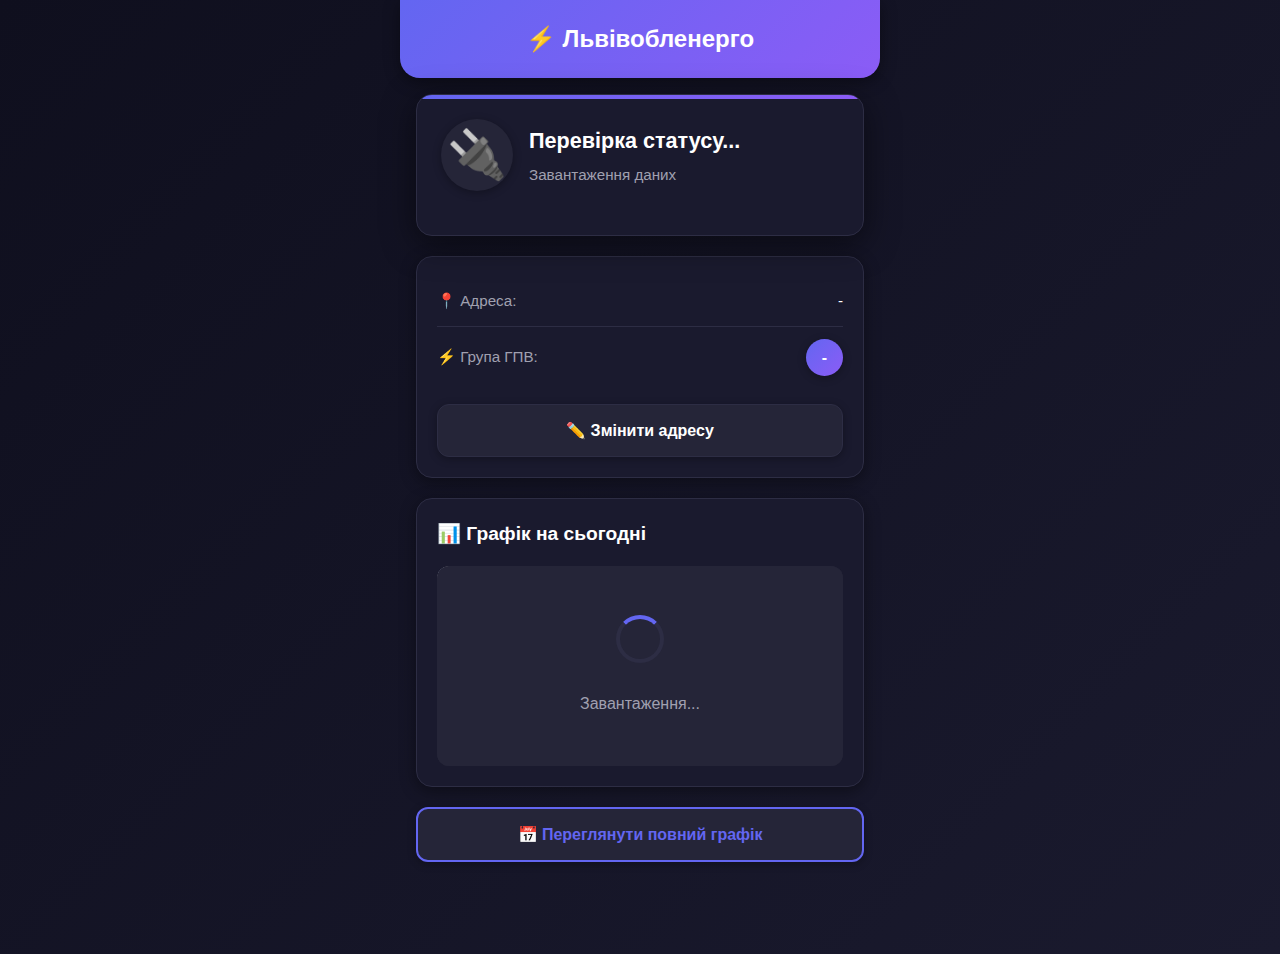
<file: webapp/public/index_new.html>
<!DOCTYPE html>
<html lang="uk">
<head>
    <meta charset="UTF-8">
    <meta name="viewport" content="width=device-width, initial-scale=1.0, maximum-scale=1.0, user-scalable=no">
    <meta name="theme-color" content="#1e1e2e">
    <title>Львівобленерго - Графіки відключень</title>
    <script src="https://telegram.org/js/telegram-web-app.js"></script>
    <link rel="stylesheet" href="styles_new.css">
</head>
<body>
    <div class="app">
        <!-- Saved Address View with Power Status -->
        <div id="dashboard-view" class="view">
            <div class="header-compact">
                <h1>⚡ Львівобленерго</h1>
            </div>
            
            <div class="container">
                <!-- Power Status Card -->
                <div class="power-status-card" id="power-status-card">
                    <div class="status-indicator" id="status-indicator">
                        <div class="status-icon" id="status-icon">🔌</div>
                        <div class="status-text">
                            <h2 id="status-title">Перевірка статусу...</h2>
                            <p id="status-subtitle">Завантаження даних</p>
                        </div>
                    </div>
                    
                    <!-- Timer/Countdown -->
                    <div class="countdown-section" id="countdown-section" style="display: none;">
                        <div class="countdown-label" id="countdown-label">До відключення:</div>
                        <div class="countdown-timer" id="countdown-timer">
                            <div class="time-unit">
                                <span class="time-value" id="hours">00</span>
                                <span class="time-label">год</span>
                            </div>
                            <div class="time-separator">:</div>
                            <div class="time-unit">
                                <span class="time-value" id="minutes">00</span>
                                <span class="time-label">хв</span>
                            </div>
                            <div class="time-separator">:</div>
                            <div class="time-unit">
                                <span class="time-value" id="seconds">00</span>
                                <span class="time-label">сек</span>
                            </div>
                        </div>
                    </div>
                </div>
                
                <!-- Address Info Card -->
                <div class="info-card">
                    <div class="info-row">
                        <span class="info-label">📍 Адреса:</span>
                        <span class="info-value" id="saved-address-text">-</span>
                    </div>
                    <div class="info-row">
                        <span class="info-label">⚡ Група ГПВ:</span>
                        <span class="group-badge" id="saved-group-text">-</span>
                    </div>
                    <button class="secondary-btn" id="change-address-btn">
                        ✏️ Змінити адресу
                    </button>
                </div>
                
                <!-- Schedule Preview -->
                <div class="schedule-card">
                    <h3>📊 Графік на сьогодні</h3>
                    <div class="schedule-preview" id="schedule-preview">
                        <img id="schedule-image" class="schedule-image" alt="Графік відключень">
                        <div class="schedule-loading" id="schedule-loading">
                            <div class="spinner"></div>
                            <p>Завантаження...</p>
                        </div>
                        <div class="schedule-error" id="schedule-error" style="display: none;">
                            <p>❌ Помилка завантаження</p>
                            <button class="retry-btn" id="retry-schedule-btn">🔄 Повторити</button>
                        </div>
                    </div>
                </div>
                
                <!-- Quick Actions -->
                <div class="quick-actions">
                    <button class="action-btn" id="view-full-schedule-btn">
                        📅 Переглянути повний графік
                    </button>
                </div>
            </div>
        </div>
        
        <!-- Address Selection View -->
        <div id="select-view" class="view" style="display: none;">
            <div class="header">
                <h1>⚡ Львівобленерго</h1>
                <p>Оберіть вашу адресу</p>
            </div>
            
            <div class="container">
                <div class="step" id="step-city">
                    <div class="form-group">
                        <label for="city-search">🏙️ Населений пункт</label>
                        <div class="search-wrapper">
                            <div class="search-container">
                                <input type="text" id="city-search" placeholder="Введіть назву (напр. Львів)..." autocomplete="off">
                                <button class="clear-btn" id="city-clear">✕</button>
                            </div>
                            <div class="dropdown" id="city-dropdown"></div>
                        </div>
                        <div class="selected-value" id="city-selected"></div>
                    </div>
                </div>
                
                <div class="step disabled" id="step-street">
                    <div class="form-group">
                        <label for="street-search">🛣️ Вулиця</label>
                        <div class="search-wrapper">
                            <div class="search-container">
                                <input type="text" id="street-search" placeholder="Введіть назву вулиці..." autocomplete="off" disabled>
                                <button class="clear-btn" id="street-clear">✕</button>
                            </div>
                            <div class="dropdown" id="street-dropdown"></div>
                        </div>
                        <div class="selected-value" id="street-selected"></div>
                    </div>
                </div>
                
                <div class="step disabled" id="step-building">
                    <div class="form-group">
                        <label for="building-search">🏠 Номер будинку</label>
                        <div class="search-wrapper">
                            <div class="search-container">
                                <input type="text" id="building-search" placeholder="Введіть номер..." autocomplete="off" disabled>
                                <button class="clear-btn" id="building-clear">✕</button>
                            </div>
                            <div class="dropdown" id="building-dropdown"></div>
                        </div>
                        <div class="selected-value" id="building-selected"></div>
                    </div>
                </div>
                
                <div class="result" id="result" style="display: none;">
                    <div class="result-card">
                        <h3>📍 Обрана адреса:</h3>
                        <p id="result-address"></p>
                        <div class="group-info">
                            <span>⚡ Група ГПВ:</span>
                            <span class="group-badge" id="result-group"></span>
                        </div>
                    </div>
                </div>
                
                <div id="loading" class="loading" style="display: none;">
                    <div class="spinner"></div>
                    <p>Завантаження...</p>
                </div>
                
                <div id="error" class="error-message" style="display: none;">
                    <p id="error-message"></p>
                </div>
            </div>
            
            <div class="footer" id="footer-select">
                <button class="primary-btn" id="submit-btn" disabled>
                    💾 Зберегти адресу
                </button>
            </div>
        </div>
    </div>
    
    <script src="app_new.js"></script>
</body>
</html>
</file>
<file: webapp/public/styles_new.css>
:root {
    --bg-primary: #0f0f1e;
    --bg-secondary: #1a1a2e;
    --bg-tertiary: #252538;
    --text-primary: #ffffff;
    --text-secondary: #a0a0b0;
    --accent: #6366f1;
    --accent-hover: #4f46e5;
    --success: #10b981;
    --success-bg: #064e3b;
    --warning: #f59e0b;
    --warning-bg: #78350f;
    --error: #ef4444;
    --error-bg: #7f1d1d;
    --border: #2d2d44;
    --shadow-sm: 0 2px 8px rgba(0, 0, 0, 0.3);
    --shadow-md: 0 4px 16px rgba(0, 0, 0, 0.4);
    --shadow-lg: 0 8px 32px rgba(0, 0, 0, 0.5);
    --radius-sm: 8px;
    --radius-md: 12px;
    --radius-lg: 16px;
}

* {
    margin: 0;
    padding: 0;
    box-sizing: border-box;
}

body {
    font-family: -apple-system, BlinkMacSystemFont, 'Segoe UI', Roboto, Oxygen, Ubuntu, Cantarell, sans-serif;
    background: linear-gradient(135deg, var(--bg-primary) 0%, var(--bg-secondary) 100%);
    color: var(--text-primary);
    min-height: 100vh;
    line-height: 1.6;
    -webkit-font-smoothing: antialiased;
}

.app {
    max-width: 480px;
    margin: 0 auto;
    min-height: 100vh;
}

.view {
    animation: fadeIn 0.3s ease-out;
}

@keyframes fadeIn {
    from {
        opacity: 0;
        transform: translateY(10px);
    }
    to {
        opacity: 1;
        transform: translateY(0);
    }
}

/* ========== HEADER ========== */
.header {
    text-align: center;
    padding: 32px 20px;
    background: linear-gradient(135deg, #6366f1 0%, #8b5cf6 100%);
    border-radius: 0 0 24px 24px;
    box-shadow: var(--shadow-md);
    margin-bottom: 20px;
}

.header h1 {
    font-size: 1.75rem;
    font-weight: 700;
    margin-bottom: 8px;
}

.header p {
    font-size: 0.95rem;
    opacity: 0.95;
}

.header-compact {
    text-align: center;
    padding: 20px;
    background: linear-gradient(135deg, #6366f1 0%, #8b5cf6 100%);
    border-radius: 0 0 20px 20px;
    box-shadow: var(--shadow-md);
    margin-bottom: 16px;
}

.header-compact h1 {
    font-size: 1.5rem;
    font-weight: 700;
}

/* ========== CONTAINER ========== */
.container {
    padding: 0 16px 80px;
}

/* ========== POWER STATUS CARD ========== */
.power-status-card {
    background: var(--bg-secondary);
    border-radius: var(--radius-lg);
    padding: 24px;
    margin-bottom: 20px;
    box-shadow: var(--shadow-lg);
    border: 1px solid var(--border);
    overflow: hidden;
    position: relative;
}

.power-status-card::before {
    content: '';
    position: absolute;
    top: 0;
    left: 0;
    right: 0;
    height: 4px;
    background: linear-gradient(90deg, var(--accent) 0%, #8b5cf6 100%);
}

.status-indicator {
    display: flex;
    align-items: center;
    gap: 16px;
    margin-bottom: 20px;
}

.status-icon {
    font-size: 3rem;
    width: 72px;
    height: 72px;
    display: flex;
    align-items: center;
    justify-content: center;
    border-radius: 50%;
    background: var(--bg-tertiary);
    box-shadow: var(--shadow-sm);
    animation: pulse 2s ease-in-out infinite;
}

@keyframes pulse {
    0%, 100% {
        transform: scale(1);
        opacity: 1;
    }
    50% {
        transform: scale(1.05);
        opacity: 0.9;
    }
}

.status-text h2 {
    font-size: 1.35rem;
    font-weight: 600;
    margin-bottom: 4px;
}

.status-text p {
    font-size: 0.95rem;
    color: var(--text-secondary);
}

/* Power Status States */
.power-status-card.power-on {
    background: linear-gradient(135deg, var(--success-bg) 0%, var(--bg-secondary) 100%);
}

.power-status-card.power-on .status-icon {
    background: var(--success);
    box-shadow: 0 0 20px rgba(16, 185, 129, 0.4);
}

.power-status-card.power-off {
    background: linear-gradient(135deg, var(--error-bg) 0%, var(--bg-secondary) 100%);
}

.power-status-card.power-off .status-icon {
    background: var(--error);
    box-shadow: 0 0 20px rgba(239, 68, 68, 0.4);
}

/* ========== COUNTDOWN TIMER ========== */
.countdown-section {
    margin-top: 24px;
    text-align: center;
}

.countdown-label {
    font-size: 0.95rem;
    color: var(--text-secondary);
    margin-bottom: 12px;
    font-weight: 500;
}

.countdown-timer {
    display: flex;
    justify-content: center;
    gap: 12px;
    align-items: center;
}

.time-unit {
    display: flex;
    flex-direction: column;
    align-items: center;
    background: var(--bg-tertiary);
    border-radius: var(--radius-md);
    padding: 12px 16px;
    min-width: 70px;
    box-shadow: var(--shadow-sm);
}

.time-value {
    font-size: 2rem;
    font-weight: 700;
    line-height: 1;
    font-variant-numeric: tabular-nums;
}

.time-label {
    font-size: 0.75rem;
    color: var(--text-secondary);
    margin-top: 4px;
    text-transform: uppercase;
}

.time-separator {
    font-size: 1.5rem;
    font-weight: 700;
    color: var(--text-secondary);
}

/* ========== INFO CARD ========== */
.info-card {
    background: var(--bg-secondary);
    border-radius: var(--radius-lg);
    padding: 20px;
    margin-bottom: 20px;
    box-shadow: var(--shadow-md);
    border: 1px solid var(--border);
}

.info-row {
    display: flex;
    justify-content: space-between;
    align-items: center;
    padding: 12px 0;
    border-bottom: 1px solid var(--border);
}

.info-row:last-of-type {
    border-bottom: none;
    margin-bottom: 16px;
}

.info-label {
    font-size: 0.95rem;
    color: var(--text-secondary);
}

.info-value {
    font-size: 0.95rem;
    font-weight: 500;
    text-align: right;
    flex: 1;
    margin-left: 12px;
}

.group-badge {
    display: inline-block;
    background: linear-gradient(135deg, var(--accent) 0%, #8b5cf6 100%);
    color: white;
    padding: 6px 16px;
    border-radius: 20px;
    font-weight: 600;
    font-size: 1rem;
    box-shadow: var(--shadow-sm);
}

/* ========== SCHEDULE CARD ========== */
.schedule-card {
    background: var(--bg-secondary);
    border-radius: var(--radius-lg);
    padding: 20px;
    margin-bottom: 20px;
    box-shadow: var(--shadow-md);
    border: 1px solid var(--border);
}

.schedule-card h3 {
    font-size: 1.2rem;
    margin-bottom: 16px;
    font-weight: 600;
}

.schedule-preview {
    position: relative;
    border-radius: var(--radius-md);
    overflow: hidden;
    background: var(--bg-tertiary);
    min-height: 200px;
}

.schedule-image {
    width: 100%;
    height: auto;
    display: block;
    border-radius: var(--radius-md);
}

.schedule-loading, .schedule-error {
    position: absolute;
    top: 0;
    left: 0;
    right: 0;
    bottom: 0;
    display: flex;
    flex-direction: column;
    align-items: center;
    justify-content: center;
    background: var(--bg-tertiary);
    padding: 20px;
}

.schedule-loading p, .schedule-error p {
    margin-top: 12px;
    color: var(--text-secondary);
}

/* ========== BUTTONS ========== */
.primary-btn, .secondary-btn, .action-btn {
    width: 100%;
    padding: 16px 24px;
    border: none;
    border-radius: var(--radius-md);
    font-size: 1rem;
    font-weight: 600;
    cursor: pointer;
    transition: all 0.3s ease;
    display: flex;
    align-items: center;
    justify-content: center;
    gap: 8px;
    box-shadow: var(--shadow-sm);
}

.primary-btn {
    background: linear-gradient(135deg, var(--accent) 0%, #8b5cf6 100%);
    color: white;
}

.primary-btn:hover:not(:disabled) {
    transform: translateY(-2px);
    box-shadow: var(--shadow-md);
}

.primary-btn:active:not(:disabled) {
    transform: translateY(0);
}

.primary-btn:disabled {
    opacity: 0.5;
    cursor: not-allowed;
}

.secondary-btn {
    background: var(--bg-tertiary);
    color: var(--text-primary);
    border: 1px solid var(--border);
}

.secondary-btn:hover {
    background: var(--bg-primary);
    border-color: var(--accent);
}

.action-btn {
    background: var(--bg-tertiary);
    color: var(--accent);
    border: 2px solid var(--accent);
    margin-bottom: 12px;
}

.action-btn:hover {
    background: var(--accent);
    color: white;
}

.retry-btn {
    margin-top: 12px;
    padding: 10px 20px;
    background: var(--accent);
    color: white;
    border: none;
    border-radius: var(--radius-sm);
    font-size: 0.9rem;
    font-weight: 600;
    cursor: pointer;
}

/* ========== QUICK ACTIONS ========== */
.quick-actions {
    margin-top: 20px;
}

/* ========== FORM ELEMENTS ========== */
.step {
    margin-bottom: 20px;
    transition: opacity 0.3s ease;
}

.step.disabled {
    opacity: 0.5;
    pointer-events: none;
}

.form-group {
    background: var(--bg-secondary);
    border-radius: var(--radius-lg);
    padding: 20px;
    box-shadow: var(--shadow-md);
    border: 1px solid var(--border);
}

.form-group label {
    display: block;
    font-size: 1rem;
    font-weight: 600;
    margin-bottom: 12px;
}

.search-wrapper {
    position: relative;
}

.search-container {
    display: flex;
    align-items: center;
    gap: 8px;
}

.search-container input {
    flex: 1;
    padding: 14px 16px;
    background: var(--bg-tertiary);
    border: 2px solid var(--border);
    border-radius: var(--radius-md);
    color: var(--text-primary);
    font-size: 1rem;
    transition: all 0.3s ease;
}

.search-container input:focus {
    outline: none;
    border-color: var(--accent);
    background: var(--bg-primary);
}

.search-container input:disabled {
    opacity: 0.5;
    cursor: not-allowed;
}

.clear-btn {
    width: 32px;
    height: 32px;
    background: var(--bg-tertiary);
    border: 1px solid var(--border);
    border-radius: 50%;
    color: var(--text-secondary);
    cursor: pointer;
    display: flex;
    align-items: center;
    justify-content: center;
    font-size: 1.2rem;
    transition: all 0.2s ease;
}

.clear-btn:hover {
    background: var(--error);
    border-color: var(--error);
    color: white;
}

/* ========== DROPDOWN ========== */
.dropdown {
    position: absolute;
    top: calc(100% + 8px);
    left: 0;
    right: 0;
    background: var(--bg-tertiary);
    border: 1px solid var(--border);
    border-radius: var(--radius-md);
    max-height: 300px;
    overflow-y: auto;
    z-index: 1000;
    box-shadow: var(--shadow-lg);
    display: none;
}

.dropdown.show {
    display: block;
    animation: slideDown 0.2s ease;
}

@keyframes slideDown {
    from {
        opacity: 0;
        transform: translateY(-10px);
    }
    to {
        opacity: 1;
        transform: translateY(0);
    }
}

.dropdown-item {
    padding: 14px 16px;
    cursor: pointer;
    border-bottom: 1px solid var(--border);
    transition: all 0.2s ease;
}

.dropdown-item:last-child {
    border-bottom: none;
}

.dropdown-item:hover {
    background: var(--bg-secondary);
    color: var(--accent);
}

.dropdown-item.selected {
    background: var(--accent);
    color: white;
}

.selected-value {
    margin-top: 12px;
    padding: 12px;
    background: var(--success-bg);
    border-left: 4px solid var(--success);
    border-radius: var(--radius-sm);
    color: var(--success);
    font-weight: 500;
    display: none;
}

.selected-value.show {
    display: block;
    animation: fadeIn 0.3s ease;
}

/* ========== RESULT CARD ========== */
.result {
    animation: fadeIn 0.3s ease;
}

.result-card {
    background: var(--bg-secondary);
    border-radius: var(--radius-lg);
    padding: 20px;
    box-shadow: var(--shadow-md);
    border: 1px solid var(--border);
    margin-bottom: 20px;
}

.result-card h3 {
    font-size: 1.2rem;
    margin-bottom: 12px;
}

.result-card p {
    margin-bottom: 16px;
    font-size: 1rem;
    color: var(--text-secondary);
}

.group-info {
    display: flex;
    align-items: center;
    gap: 12px;
    padding-top: 12px;
    border-top: 1px solid var(--border);
}

/* ========== LOADING & ERROR ========== */
.loading {
    text-align: center;
    padding: 40px 20px;
}

.spinner {
    width: 48px;
    height: 48px;
    border: 4px solid var(--border);
    border-top-color: var(--accent);
    border-radius: 50%;
    animation: spin 0.8s linear infinite;
    margin: 0 auto 16px;
}

@keyframes spin {
    to {
        transform: rotate(360deg);
    }
}

.error-message {
    background: var(--error-bg);
    border: 1px solid var(--error);
    border-radius: var(--radius-md);
    padding: 16px;
    margin: 16px 0;
    color: var(--error);
    text-align: center;
}

/* ========== FOOTER ========== */
.footer {
    position: fixed;
    bottom: 0;
    left: 0;
    right: 0;
    background: var(--bg-secondary);
    padding: 16px;
    box-shadow: 0 -4px 16px rgba(0, 0, 0, 0.4);
    border-top: 1px solid var(--border);
}

/* ========== SCROLLBAR ========== */
::-webkit-scrollbar {
    width: 8px;
}

::-webkit-scrollbar-track {
    background: var(--bg-primary);
}

::-webkit-scrollbar-thumb {
    background: var(--border);
    border-radius: 4px;
}

::-webkit-scrollbar-thumb:hover {
    background: var(--accent);
}

/* ========== RESPONSIVE ========== */
@media (max-width: 400px) {
    .time-unit {
        min-width: 60px;
        padding: 10px 12px;
    }
    
    .time-value {
        font-size: 1.75rem;
    }
    
    .status-icon {
        width: 64px;
        height: 64px;
        font-size: 2.5rem;
    }
}
</file>
